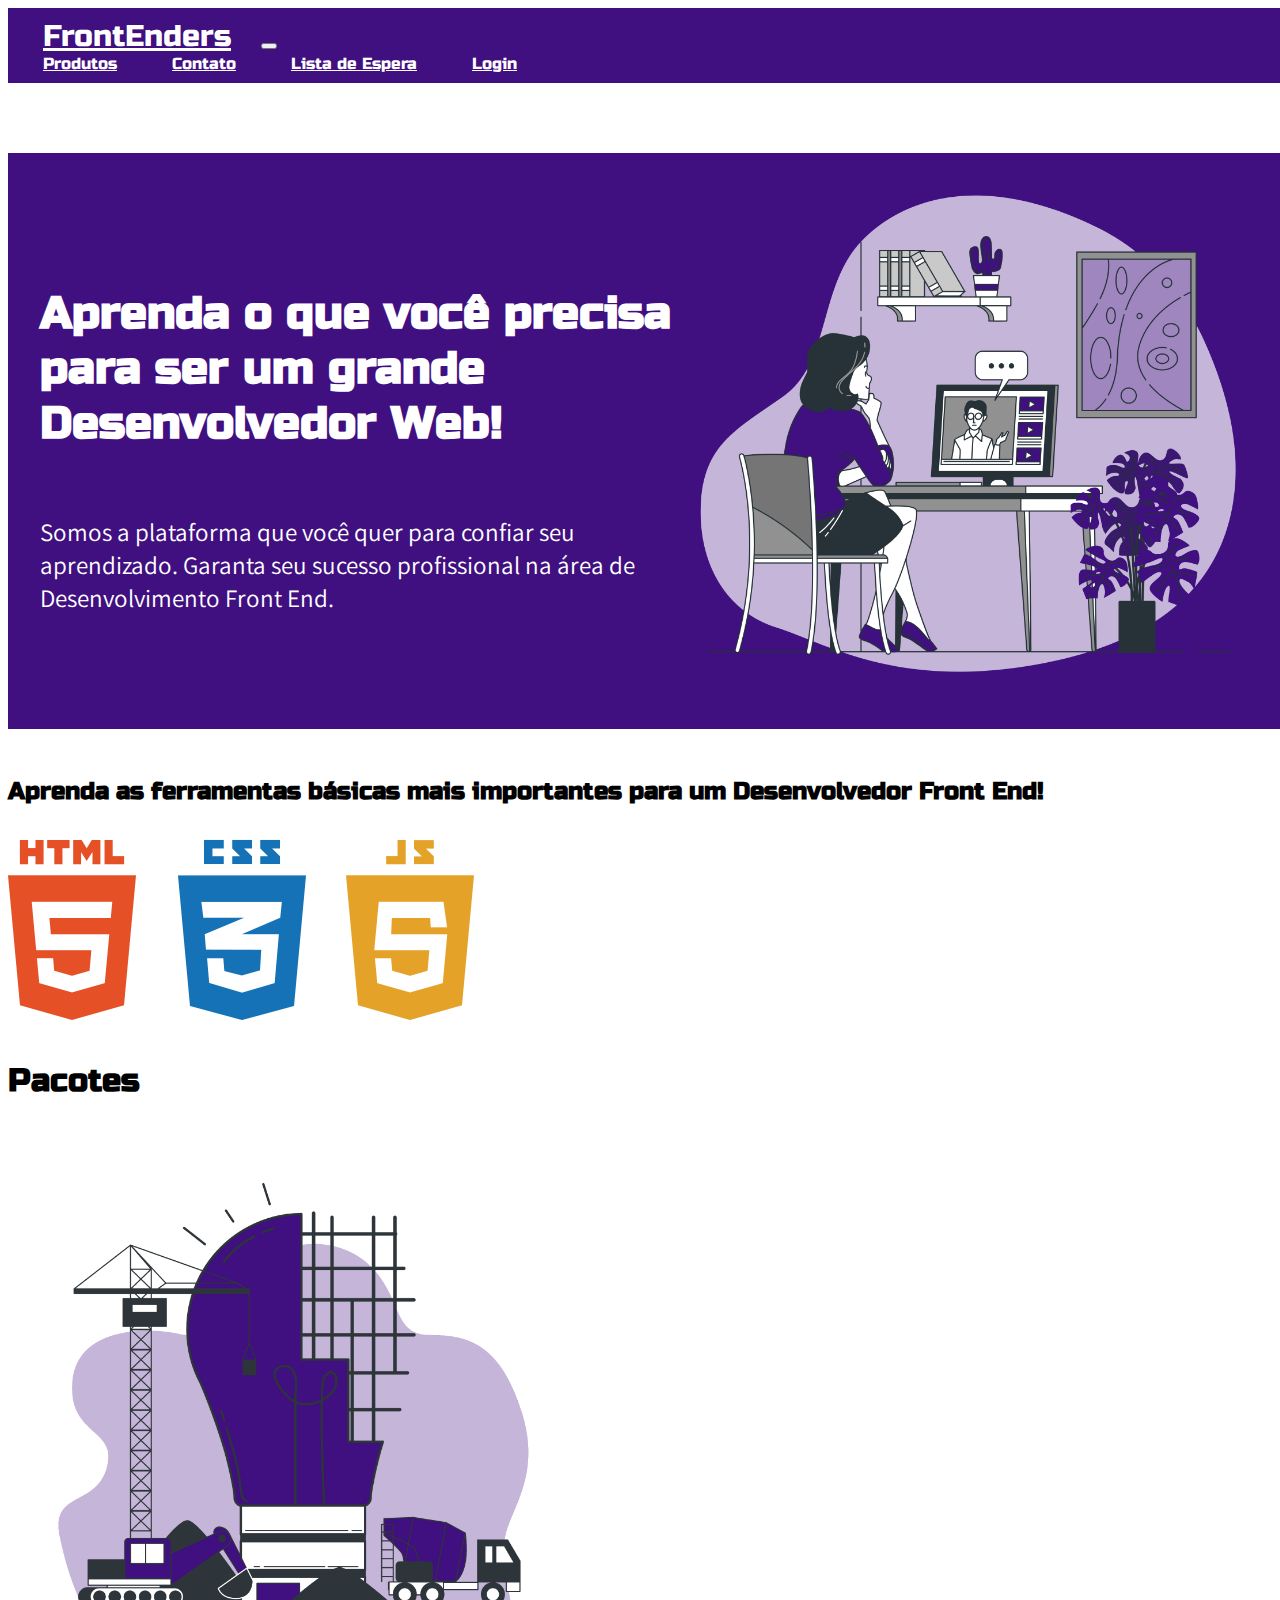
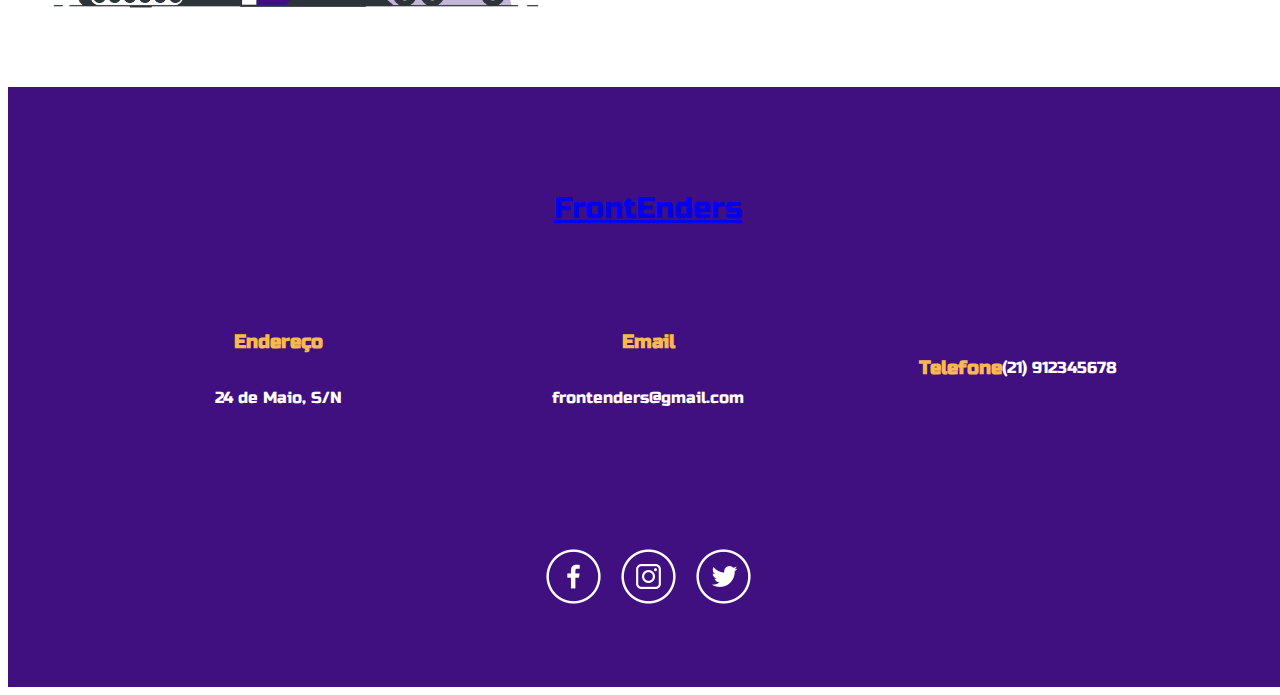
<file: index.html>
<!DOCTYPE html>
<html lang="pt-BR">

<head>
  <meta charset="UTF-8" />
  <meta http-equiv="X-UA-Compatible" content="IE=edge" />
  <meta name="viewport" content="width=device-width, initial-scale=1.0" />
  <link href="https://cdn.jsdelivr.net/npm/bootstrap@5.2.2/dist/css/bootstrap.min.css" rel="stylesheet"
    integrity="sha384-Zenh87qX5JnK2Jl0vWa8Ck2rdkQ2Bzep5IDxbcnCeuOxjzrPF/et3URy9Bv1WTRi" crossorigin="anonymous" />
  <link rel="stylesheet" href="./css/navs.css" />
  <link rel="stylesheet" href="./css/paginaInicial.css" />

  <title>FrontEnders</title>
</head>

<body>
  <header>
    <nav class="navbar navbar-expand-lg fixed-top">
      <div class="container-fluid">
        <a class="navbar-brand" href="index.html">FrontEnders</a>
        <button class="navbar-toggler" type="button" data-bs-toggle="collapse" data-bs-target="#navbarNavAltMarkup"
          aria-controls="navbarNavAltMarkup" aria-expanded="false" aria-label="Toggle navigation">
          <span class="navbar-toggler-icon"></span>
        </button>

        <div class="collapse navbar-collapse navG4" id="navbarNavAltMarkup">
          <div class="navbar-nav">
            <a class="nav-link" aria-current="page" href="produtos.html">Produtos</a>
            <a class="nav-link" aria-current="page" href="contato.html">Contato</a>
            <a class="nav-link" aria-current="page" href="listaEspera.html">Lista de Espera</a>
            <a class="nav-link" aria-current="page" href="login.html">Login</a>
          </div>
        </div>
      </div>
    </nav>
  </header>

  <main>
    <!-- PRIMEIRA SESSÃO DA PÁGINA -->

    <section class="primeira purple pb">
      <div class="container flex-container">
        <div class="propaganda-top">
          <div class="container-text">
            <h2 class="white1">Aprenda o que você precisa para ser um grande Desenvolvedor Web!</h2>
            <p class="assistant-font white1">Somos a plataforma que você quer para confiar seu aprendizado. Garanta seu
              sucesso profissional na área de Desenvolvimento Front End.</p>
          </div>
        </div>
        <!-- TROCAR A IMAGEM -->
        <img src="./img/primeiraImagem.png" alt="Imagem de propaganda" class="imagem-propaganda">
      </div>
    </section>

    <!-- SEGUNDA SESSÃO DA PÁGINA -->
    <section class="segunda">
      <div class="container2">
        <h2>
          Aprenda as ferramentas básicas mais importantes para um Desenvolvedor
          Front End!
        </h2>
        <!-- IMAGENS (JS, CSS, HTML) AQUI! -->
        <img src="./img/cursosLogos.png" alt="Imagem de propaganda" class="imagem-prograganda">
    </section>

    <!-- TERCEITA SESSÃO DA PÁGINA -->
    <section class="terceira">
      <div class="container3">
        <h1>Pacotes</h1>
        <img src="./img/LogicaProgramação.png" alt="Imagem-propraganda" class="imagem-propaganda">

      </div>
    </section>
  </main>

  <footer class="container-fluid">
    <section class="logo-footer">
      <a class="navbar-brand" href="index.html">FrontEnders</a>
    </section>

    <section class="informacoes-footer">
      <div>
        <h3>Endereço</h3>
        <p>24 de Maio, S/N</p>
      </div>

      <div>
        <h3>Email</h3>
        <p>frontenders@gmail.com</p>
      </div>

      <div>
        <h3>Telefone</h3>
        <p>(21) 912345678</p>
      </div>
    </section>

    <section class="redesSociais">
      <img src="./img/FacebookLogo.png" alt="Logo do Facebook" />
      <img src="./img/InstagramLogo.png" alt="Logo do Instagram" />
      <img src="./img/TwitterLogo.png" alt="Logo do Twitter" />
    </section>
  </footer>

  <script src="https://cdn.jsdelivr.net/npm/bootstrap@5.2.2/dist/js/bootstrap.bundle.min.js"
    integrity="sha384-OERcA2EqjJCMA+/3y+gxIOqMEjwtxJY7qPCqsdltbNJuaOe923+mo//f6V8Qbsw3"
    crossorigin="anonymous"></script>
</body>

</html>
</file>
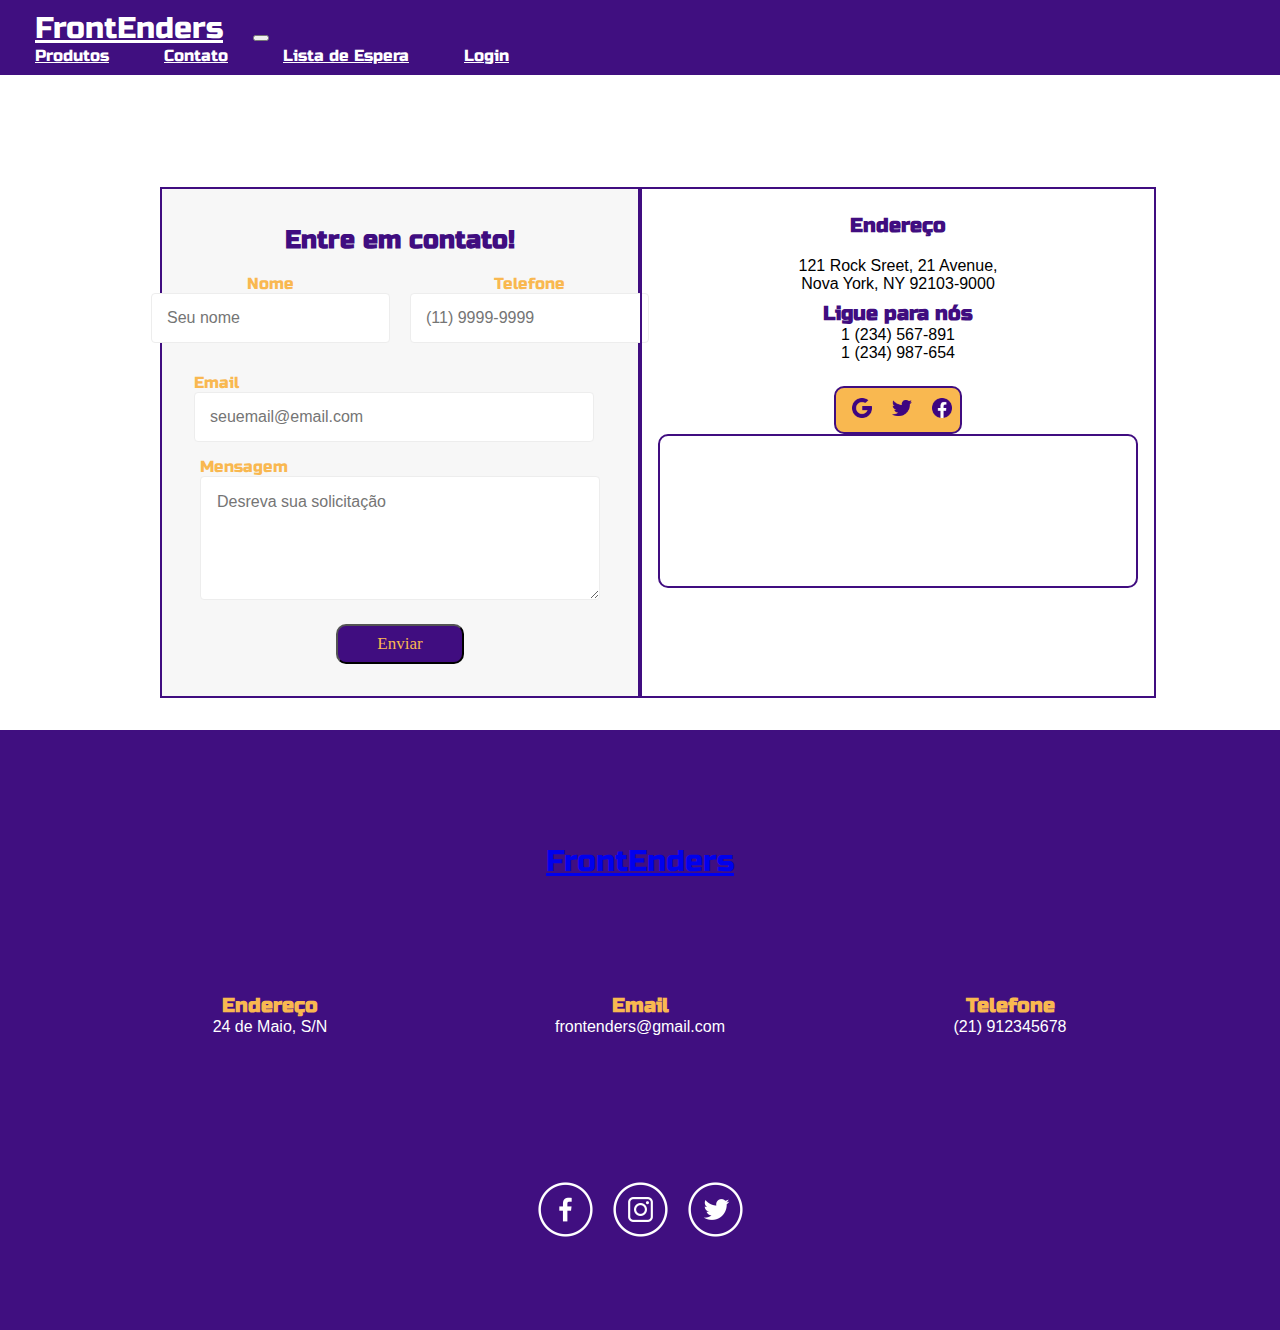
<file: contato.html>
<!DOCTYPE html>
<html lang="pt-BR">

<head>
  <meta charset="UTF-8">
  <meta http-equiv="X-UA-Compatible" content="IE=edge">
  <meta name="viewport" content="width=device-width, initial-scale=1.0">
  <link href="https://cdn.jsdelivr.net/npm/bootstrap@5.2.2/dist/css/bootstrap.min.css" rel="stylesheet"
    integrity="sha384-Zenh87qX5JnK2Jl0vWa8Ck2rdkQ2Bzep5IDxbcnCeuOxjzrPF/et3URy9Bv1WTRi" crossorigin="anonymous">
  <link rel="stylesheet" href="./css/navs.css">
  <link rel="stylesheet" href="./css/contato.css">
  <title>FrontEnders</title>
</head>

<body>
  <header>
    <nav class="navbar navbar-expand-lg fixed-top">
      <div class="container-fluid">
        <a class="navbar-brand" href="index.html">FrontEnders</a>
        <button class="navbar-toggler" type="button" data-bs-toggle="collapse" data-bs-target="#navbarNavAltMarkup"
          aria-controls="navbarNavAltMarkup" aria-expanded="false" aria-label="Toggle navigation">
          <span class="navbar-toggler-icon"></span>
        </button>

        <div class="collapse navbar-collapse navG4" id="navbarNavAltMarkup">
          <div class="navbar-nav">
            <a class="nav-link" aria-current="page" href="produtos.html">Produtos</a>
            <a class="nav-link" aria-current="page" href="contato.html">Contato</a>
            <a class="nav-link" aria-current="page" href="listaEspera.html">Lista de Espera</a>
            <a class="nav-link" aria-current="page" href="login.html">Login</a>
          </div>
        </div>
      </div>
    </nav>
  </header>

  <main>
    <section class="primeira">

      <form class="form">
        <h2>Entre em contato!</h2>
        
        <div class="container">
          
          <div class="caixa">
            <label for="nome">Nome</label>
            <input type="text" id="nome" name="nome" placeholder="Seu nome">
          </div>
         
          <div class="caixa">
            <label for="telefone">Telefone</label>
            <input type="text" id="telefone" name="telefone" placeholder="(11) 9999-9999">
          </div>

        </div>
       
        <div>
          <label for="email">Email</label>
          <input type="email" id="email" name="email" placeholder="seuemail@email.com" required>
        </div>

        <div class="col_2">
          <label for="mensagem">Mensagem</label>
          <textarea id="mensagem" rows="5px" name="mensagem" placeholder="Desreva sua solicitação"></textarea>
        </div>

        <button type="button" class="btn_2"> Enviar</button>
      
      </form>
    </section>

    <section class="segunda">
      <div class="local">

      <div>
        <h3>Endereço</h3><br>
        <p>121 Rock Sreet, 21 Avenue,<br>
          Nova York, NY 92103-9000</p>
      </div>

      <div>
        <h3>Ligue para nós</h3>
        <p>1 (234) 567-891<br>
          1 (234) 987-654</p>
      </div>

        <ul class="iconsBox">
          <li>
            <img src="./img/google.png" alt="Imagem do ícone do Google">
          </li>
          
          <li>
            <img src="./img/twitter.png" alt="Imagem do ícone do Twitter">
          </li>  
          
          <li>
            <img src="./img/facebook.png" alt="Imagem do ícone do Facebook">
          </li>
        </ul>

        <div class="map">
          <iframe src="https://www.google.com/maps/embed?pb=!1m18!1m12!1m3!1d3022.9306699292247!2d-73.99544138467074!3d40.74155104374425!2m3!1f0!2f0!3f0!3m2!1i1024!2i768!4f13.1!3m3!1m2!1s0x89c259a36085aaad%3A0x61481412c25e2070!2sSEVEN%20CREATIVE!5e0!3m2!1spt-BR!2sbr!4v1670844895999!5m2!1spt-BR!2sbr"></iframe>
        </div>
      </div>
    </section>



<!-- COMEÇA AQUI A PARTE TEAM -->
 
<section class="containerTeam">

</section>


  </main>

  <footer class="container-fluid">
    <section class="logo-footer">
      <a class="navbar-brand" href="index.html">FrontEnders</a>
    </section>

    <section class="informacoes-footer">
      <div>
        <h3>Endereço</h3>
        <p>24 de Maio, S/N</p>
      </div>

      <div>
        <h3>Email</h3>
        <p>frontenders@gmail.com</p>
      </div>

      <div>
        <h3>Telefone</h3>
        <p>(21) 912345678</p>
      </div>
    </section>

    <section class="redesSociais">
      <img src="./img/FacebookLogo.png" alt="Logo do Facebook">
      <img src="./img/InstagramLogo.png" alt="Logo do Instagram">
      <img src="./img/TwitterLogo.png" alt="Logo do Twitter">
    </section>
  </footer>


  <script src="https://cdn.jsdelivr.net/npm/bootstrap@5.2.2/dist/js/bootstrap.bundle.min.js"
    integrity="sha384-OERcA2EqjJCMA+/3y+gxIOqMEjwtxJY7qPCqsdltbNJuaOe923+mo//f6V8Qbsw3"
    crossorigin="anonymous"></script>
</body>

</html>
</file>
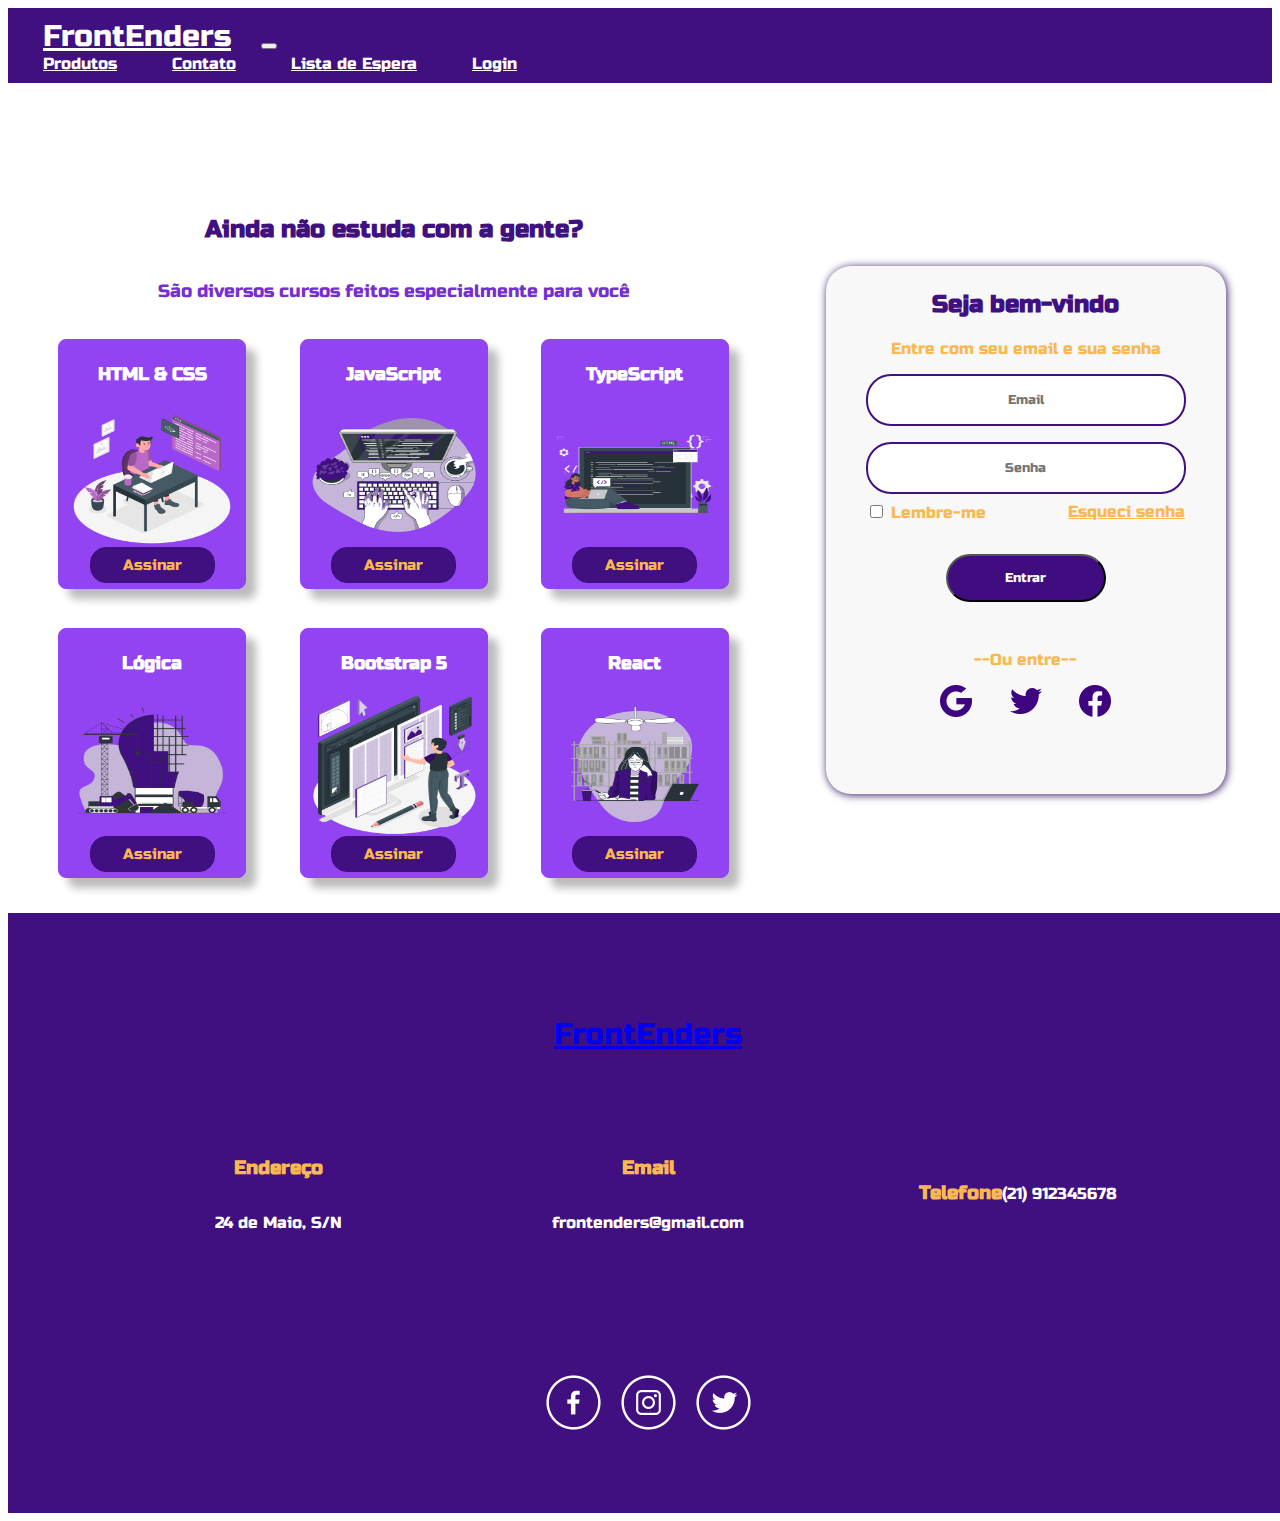
<file: login.html>
<!DOCTYPE html>
<html lang="pt-BR">

<head>
  <meta charset="UTF-8">
  <meta http-equiv="X-UA-Compatible" content="IE=edge">
  <meta name="viewport" content="width=device-width, initial-scale=1.0">
  <link href="https://cdn.jsdelivr.net/npm/bootstrap@5.2.2/dist/css/bootstrap.min.css" rel="stylesheet"
    integrity="sha384-Zenh87qX5JnK2Jl0vWa8Ck2rdkQ2Bzep5IDxbcnCeuOxjzrPF/et3URy9Bv1WTRi" crossorigin="anonymous">
  <link rel="stylesheet" href="https://cdnjs.cloudflare.com/ajax/libs/font-awesome/6.2.0/css/all.min.css" />
  <link rel="stylesheet" href="./css/navs.css">
  <link rel="stylesheet" href="./css/login.css">

  <title>FrontEnders</title>
</head>

<body>
  <header>
    <nav class="navbar navbar-expand-lg fixed-top">
      <div class="container-fluid">
        <a class="navbar-brand" href="index.html">FrontEnders</a>
        <button class="navbar-toggler" type="button" data-bs-toggle="collapse" data-bs-target="#navbarNavAltMarkup"
          aria-controls="navbarNavAltMarkup" aria-expanded="false" aria-label="Toggle navigation">
          <span class="navbar-toggler-icon"></span>
        </button>

        <div class="collapse navbar-collapse navG4" id="navbarNavAltMarkup">
          <div class="navbar-nav">
            <a class="nav-link" aria-current="page" href="produtos.html">Produtos</a>
            <a class="nav-link" aria-current="page" href="contato.html">Contato</a>
            <a class="nav-link" aria-current="page" href="listaEspera.html">Lista de Espera</a>
            <a class="nav-link" aria-current="page" href="login.html">Login</a>
          </div>
        </div>
      </div>
    </nav>
  </header>

  <main>

    <!-- Container de cursos -->
    <section class="primeira">

      <div class="title">
        <h2>Ainda não estuda com a gente?</h2>
        <p>São diversos cursos feitos especialmente para você</p>
      </div>

      <div class="card-size">

        <div class="card-content">
          <h3 class="card-title">HTML & CSS</h3>
          <img src="./img/HTML.png" alt="Imagem do curso livre de HTML e CSS" class="card-image" />
          <div class="card-body">
            <button class="card-button">Assinar</button>
          </div>
        </div>

        <div class="card-content">
          <h3 class="card-title">JavaScript</h3>
          <img src="./img/JavaScript.png" alt="Imagem do curso livre de JavaScript" class="card-image" />
          <div class="card-body">
            <button class="card-button">Assinar</button>
          </div>
        </div>

        <div class="card-content">
          <h3 class="card-title">TypeScript</h3>
          <img src="./img/CSS.png" alt="Imagem do curso livre de TypeScript" class="card-image" />
          <div class="card-body">
            <button class="card-button">Assinar</button>
          </div>
        </div>
      </div>
      <div class="card-size">
        <div class="card-content">
          <h3 class="card-title">Lógica</h3>
          <img src="./img/LogicaProgramação.png" alt="Imagem do curso livre de Lógica de Programação."
            class="card-image" />
          <div class="card-body">

            <button class="card-button">Assinar</button>
          </div>
        </div>

        <div class="card-content">
          <h3 class="card-title">Bootstrap 5</h3>
          <img src="./img/Bootstrap.png" alt="Imagem do curso livre de Bootstrap 5" class="card-image" />
          <div class="card-body">

            </p>
            <button class="card-button">Assinar</button>
          </div>
        </div>

        <div class="card-content">
          <h3 class="card-title">React</h3>
          <img src="./img/React.png" alt="Imagem do curso livre de React" class="card-image" />
          <div class="card-body">
            </p>
            <button class="card-button">Assinar</button>
          </div>
        </div>

      </div>
    </section>
    <!-- Fim do container de cursos -->


    <!-- Formulário do Login -->

    <section id="second">

      <div class="login-container">
        <h2 class="my-h2">Seja bem-vindo</h2>
        <p class="my-p">Entre com seu email e sua senha</p>

        <form>

          <div class="emailPassword">
            <input class="email" type="email" placeholder="Email" required />
            <input type="password" placeholder="Senha" required />
          </div>

          <div class="remember-content">

            <div>
              <input type="checkbox" id="remember" name="remember" value="remember">
              <label for="lembre">Lembre-me</label>
            </div>

            <a href="recuperacao.html">Esqueci senha</a>

          </div>
          <div class="between">

            <button type="submit">Entrar</button>

            <p class="or-between">--Ou entre--</p>

            <div class="box">

              <img src="./img/google.png" alt="Imagem do ícone do Google">
              <img src="./img/twitter.png" alt="Imagem do ícone do Twitter">
              <img src="./img/facebook.png" alt="Imagem do ícone do Facebook">
            </div>

          </div>

        </form>
      </div>
    </section>
    <!-- Fim do formulário do Login -->
  </main>

  <footer class="container-fluid">
    <section class="logo-footer">
      <a class="navbar-brand" href="index.html">FrontEnders</a>
    </section>

    <section class="informacoes-footer">
      <div>
        <h3>Endereço</h3>
        <p>24 de Maio, S/N</p>
      </div>

      <div>
        <h3>Email</h3>
        <p>frontenders@gmail.com</p>
      </div>

      <div>
        <h3>Telefone</h3>
        <p>(21) 912345678</p>
      </div>
    </section>

    <section class="redesSociais">
      <img src="./img/FacebookLogo.png" alt="Logo do Facebook">
      <img src="./img/InstagramLogo.png" alt="Logo do Instagram">
      <img src="./img/TwitterLogo.png" alt="Logo do Twitter">
    </section>
  </footer>


  <script src="https://cdn.jsdelivr.net/npm/bootstrap@5.2.2/dist/js/bootstrap.bundle.min.js"
    integrity="sha384-OERcA2EqjJCMA+/3y+gxIOqMEjwtxJY7qPCqsdltbNJuaOe923+mo//f6V8Qbsw3"
    crossorigin="anonymous"></script>
</body>

</html>
</file>
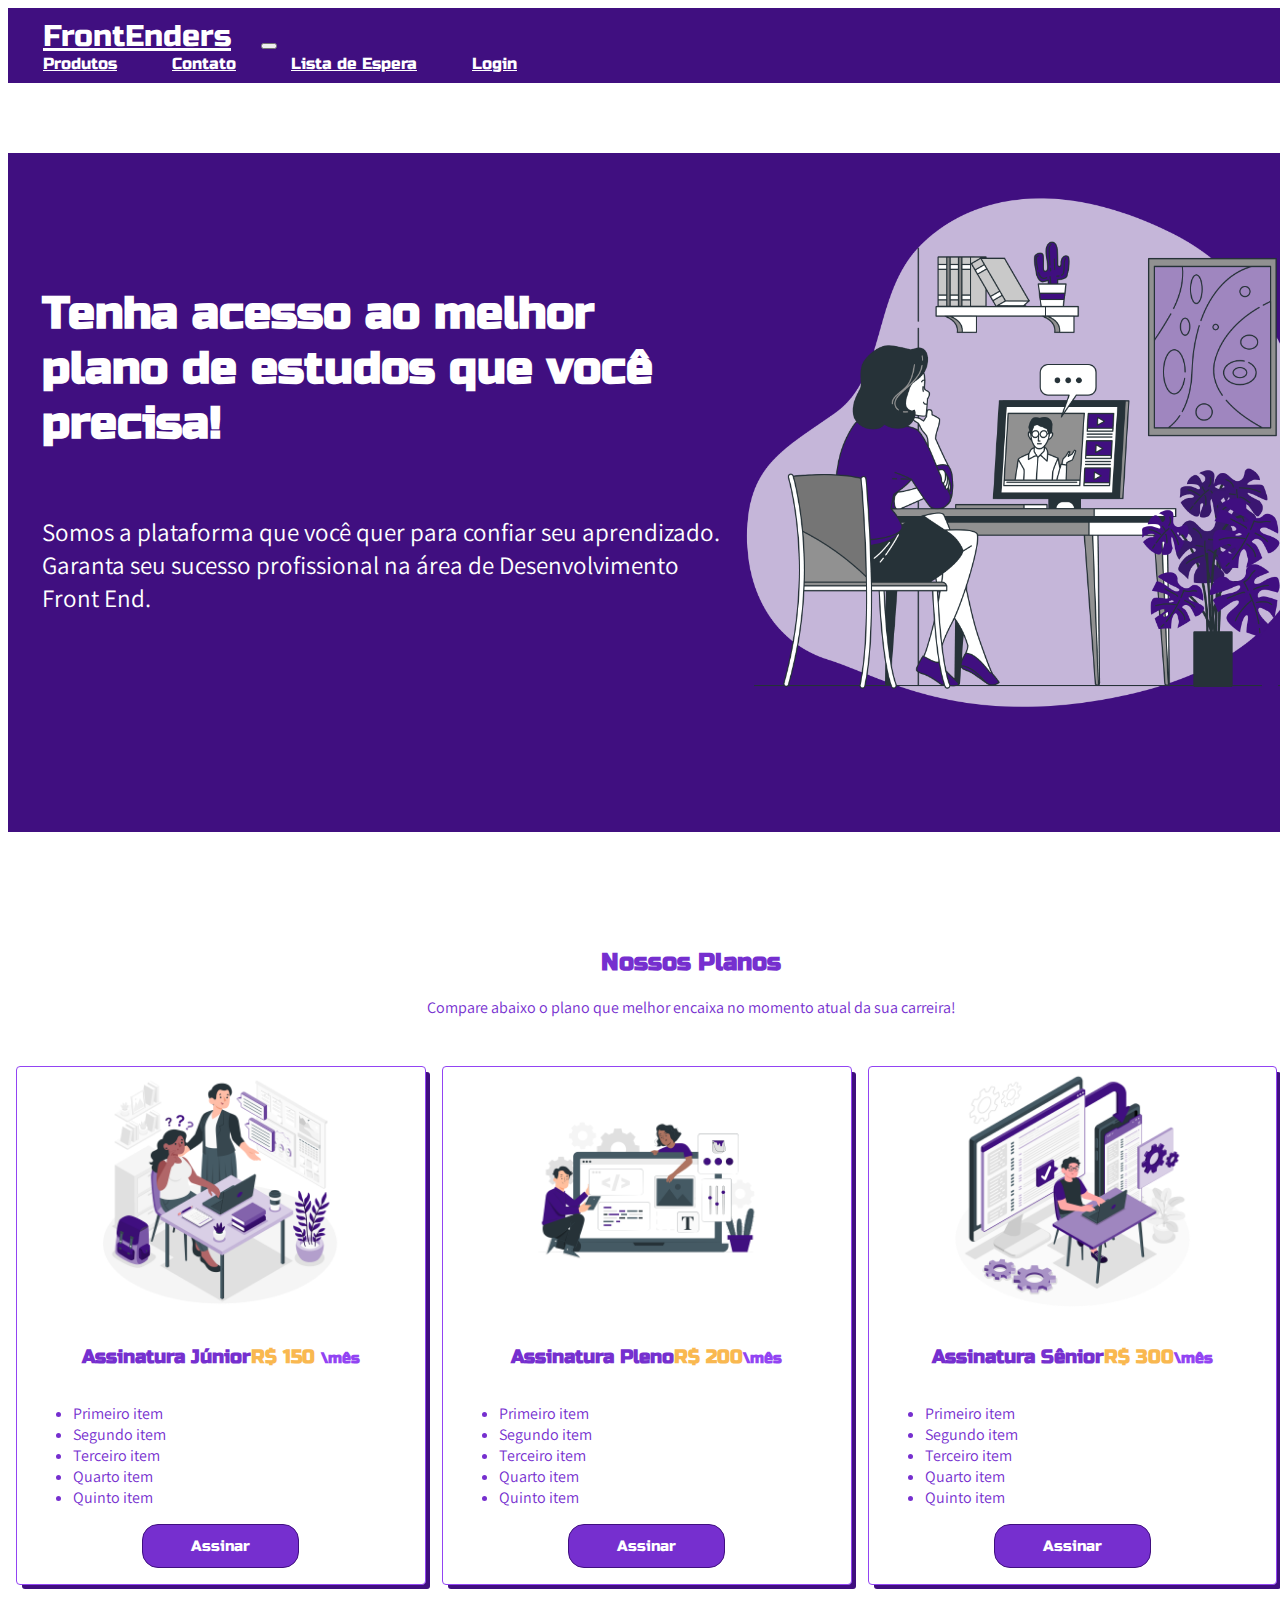
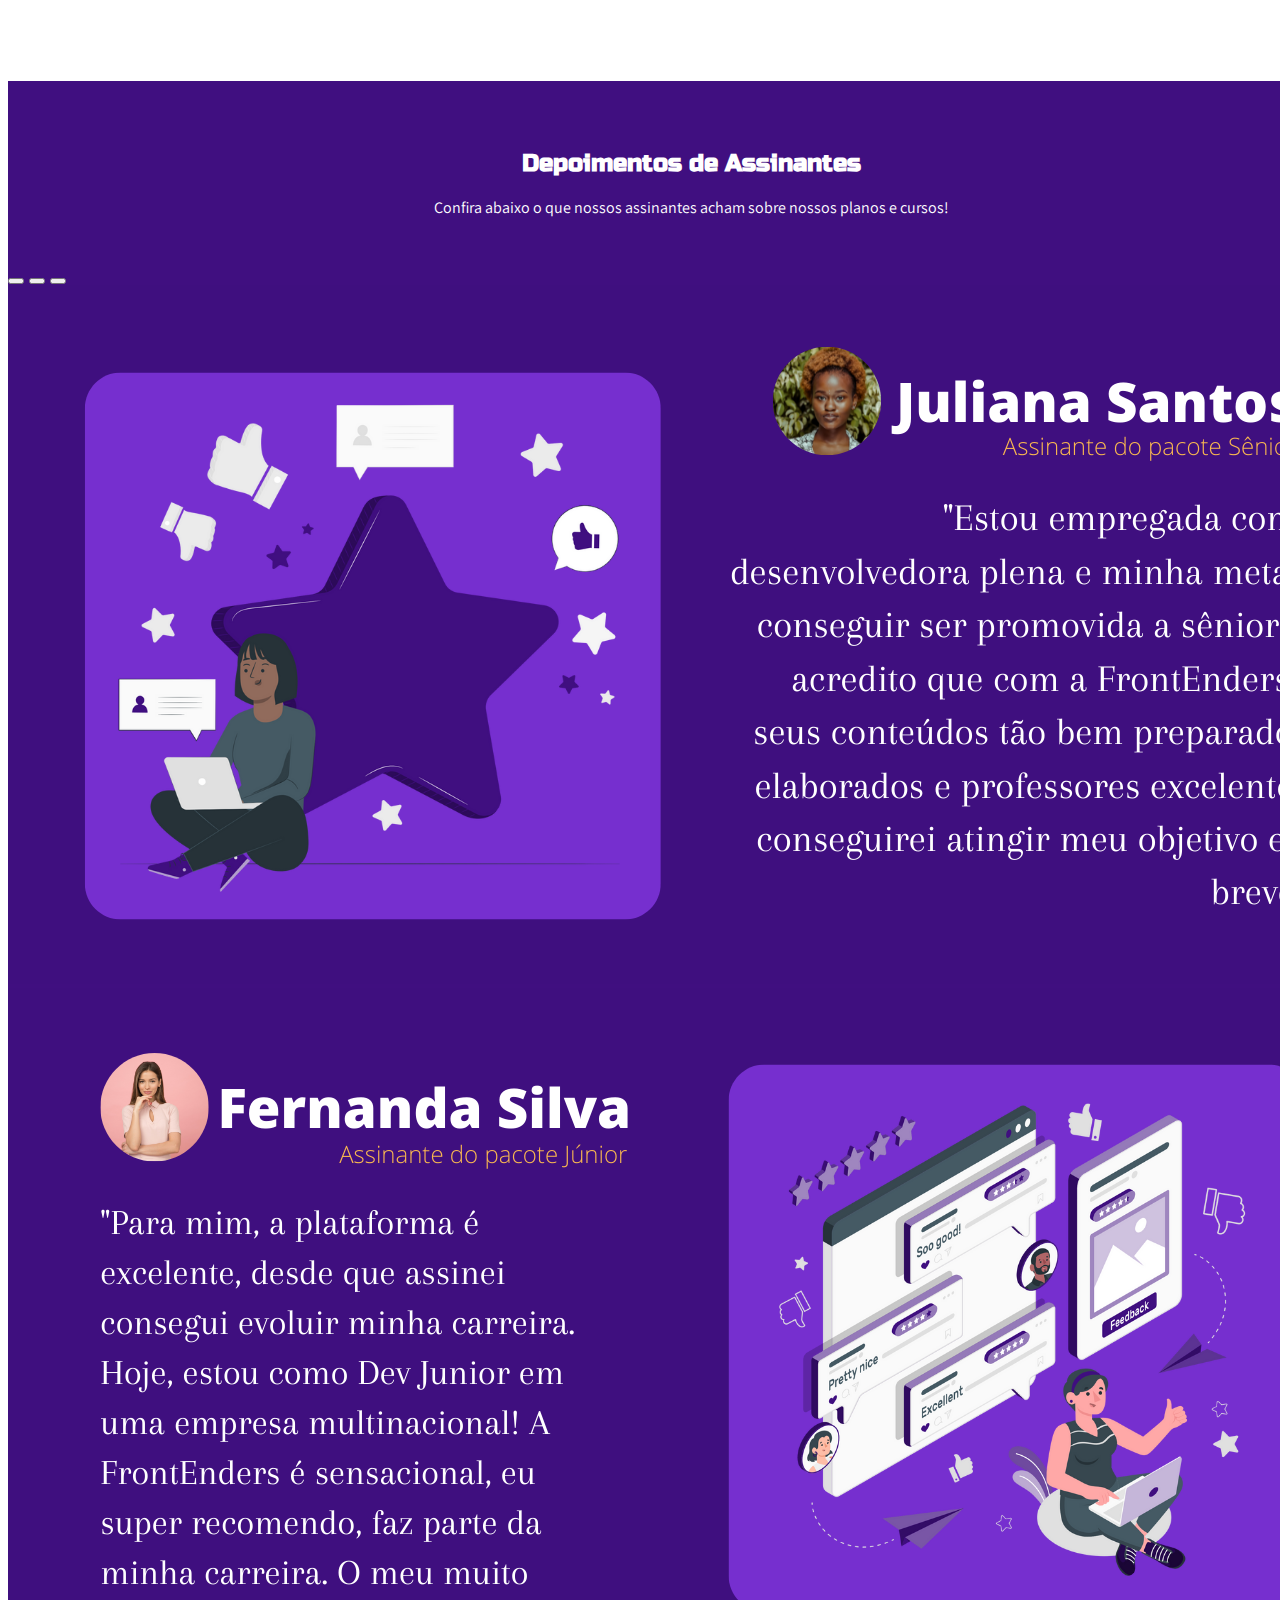
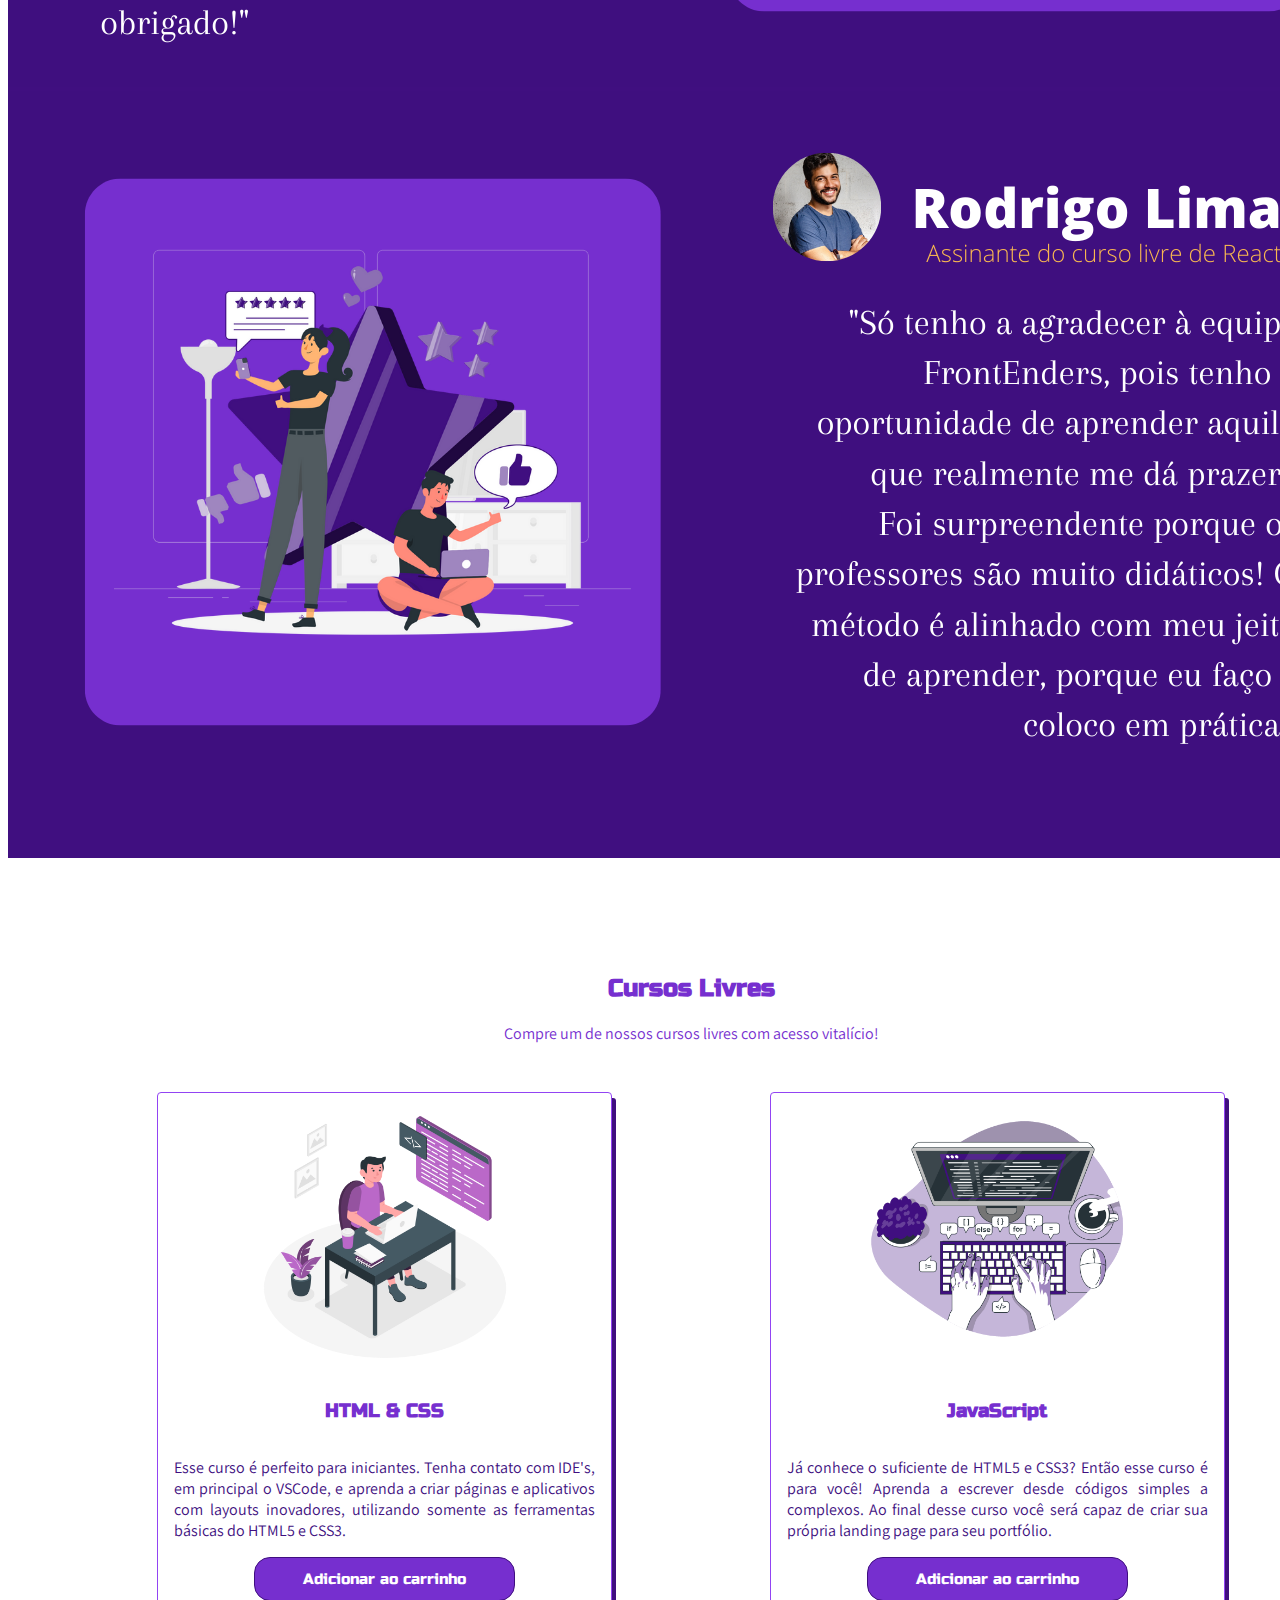
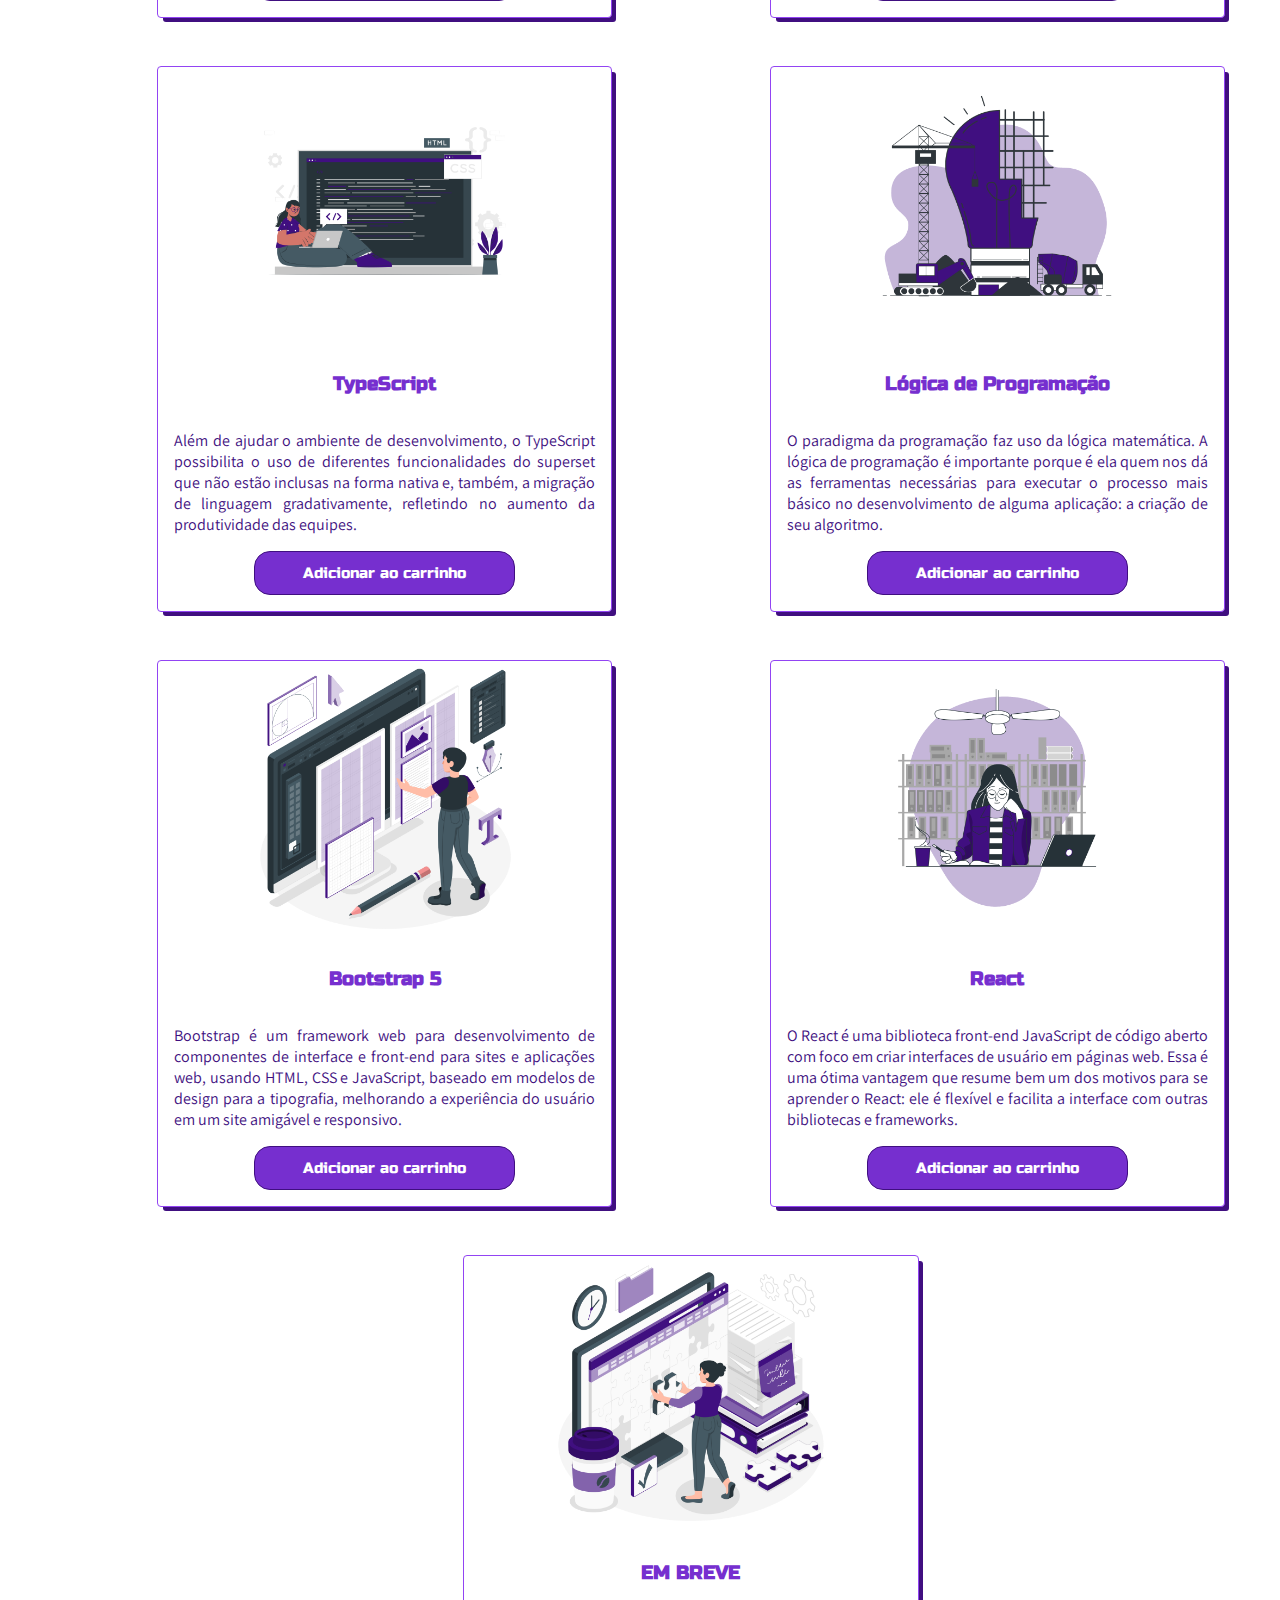
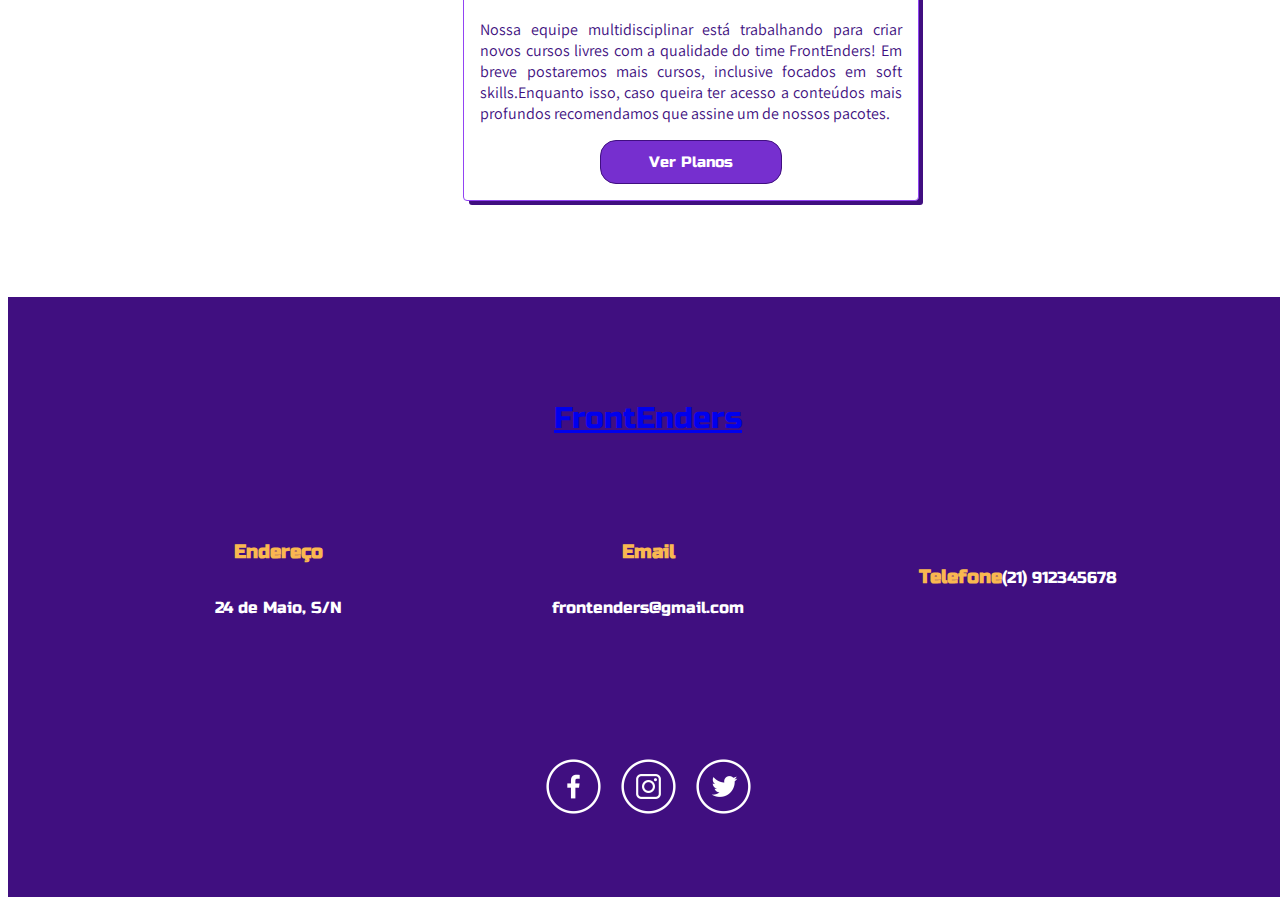
<file: produtos.html>
<!DOCTYPE html>
<html lang="pt-BR">

<head>
    <meta charset="UTF-8">
    <meta http-equiv="X-UA-Compatible" content="IE=edge">
    <meta name="viewport" content="width=device-width, initial-scale=1.0">
    <link href="https://cdn.jsdelivr.net/npm/bootstrap@5.2.2/dist/css/bootstrap.min.css" rel="stylesheet"
        integrity="sha384-Zenh87qX5JnK2Jl0vWa8Ck2rdkQ2Bzep5IDxbcnCeuOxjzrPF/et3URy9Bv1WTRi" crossorigin="anonymous">
    <link rel="stylesheet" href="./css/navs.css">
    <link rel="stylesheet" href="./css/produtos.css">

    <title>FrontEnders - Produtos </title>
</head>

<body>
    <header>
        <nav class="navbar navbar-expand-lg fixed-top">
            <div class="container-fluid">
                <a class="navbar-brand" href="index.html">FrontEnders</a>
                <button class="navbar-toggler" type="button" data-bs-toggle="collapse"
                    data-bs-target="#navbarNavAltMarkup" aria-controls="navbarNavAltMarkup" aria-expanded="false"
                    aria-label="Toggle navigation">
                    <span class="navbar-toggler-icon"></span>
                </button>

                <div class="collapse navbar-collapse navG4" id="navbarNavAltMarkup">
                    <div class="navbar-nav">
                        <a class="nav-link" aria-current="page" href="produtos.html">Produtos</a>
                        <a class="nav-link" aria-current="page" href="contato.html">Contato</a>
                        <a class="nav-link" aria-current="page" href="listaEspera.html">Lista de Espera</a>
                        <a class="nav-link" aria-current="page" href="login.html">Login</a>
                    </div>
                </div>
            </div>
        </nav>
    </header>

    <main>
        <!-- "Propaganda" sobre os produtos -->

            <section class="primeira purple pb">
                <div class="container flex-container">
                    <div class="propaganda-top">
                        <div class="container-text">
                            <h2 class="white1">Tenha acesso ao melhor plano de estudos que você precisa!</h2>
                            <p class="assistant-font white1">Somos a plataforma que você quer para confiar seu aprendizado. Garanta seu sucesso profissional na área de Desenvolvimento Front End.</p>
                        </div>
                    </div>

                    <img src="./img/primeiraImagem.png" alt="Imagem de propaganda" class="imagem-propaganda">
                </div>
            </section>

        <!-- PLANOS -->
        <section id="planos">
            <div class="container">
                <div class="container-text">
                    <h2 class="purple2">Nossos Planos</h2>
                    <p class="assistant-font purple2">Compare abaixo o plano que melhor encaixa no momento atual da sua carreira!</p>
                </div>

                <div class="price-size">

                    <div class="price-content">
                        <img src="./img/Junior.png" alt="Imagem da assinatura Júnior" class="card-image">
                        <div class="card-body">
                            <h3 class="card-title">Assinatura Júnior</h3>
                            <h3 class="orange1">R$ 150 <span class="small-text">\mês</span></h3>
                            <ul class="card-list">
                                <li class="assistant-font purple2">Primeiro item</li>
                                <li class="assistant-font purple2">Segundo item</li>
                                <li class="assistant-font purple2">Terceiro item</li>
                                <li class="assistant-font purple2">Quarto item</li>
                                <li class="assistant-font purple2">Quinto item</li>
                            </ul>
                            <button class="card-button">Assinar</button>
                        </div>
                    </div>

                    <div class="price-content">
                        <img src="./img/Pleno.png" alt="Imagem da assinatura Pleno" class="card-image">
                        <div class="card-body">
                            <h3 class="card-title">Assinatura Pleno</h3>
                            <h3 class="orange1">R$ 200<span class="small-text">\mês</span></h3>
                            <ul class="card-list">
                                <li class="assistant-font purple2">Primeiro item</li>
                                <li class="assistant-font purple2">Segundo item</li>
                                <li class="assistant-font purple2">Terceiro item</li>
                                <li class="assistant-font purple2">Quarto item</li>
                                <li class="assistant-font purple2">Quinto item</li>
                            </ul>
                            <button class="card-button">Assinar</button>
                        </div>
                    </div>

                    <div class="price-content">
                        <img src="./img/Senior.png" alt="Imagem da assinatura Sênior" class="card-image">
                        <div class="card-body">
                            <h3 class="card-title">Assinatura Sênior</h3>
                            <h3 class="orange1">R$ 300<span class="small-text">\mês</span></h3>
                            <ul class="card-list">
                                <li class="assistant-font purple2">Primeiro item</li>
                                <li class="assistant-font purple2">Segundo item</li>
                                <li class="assistant-font purple2">Terceiro item</li>
                                <li class="assistant-font purple2">Quarto item</li>
                                <li class="assistant-font purple2">Quinto item</li>
                            </ul>
                            <button class="card-button">Assinar</button>
                        </div>
                    </div>


                </div>

            </div>
        </section>

        <!-- DEPOIMENTOS -->
        <section class="purple pb">
            <div class="container">
                <div class="container-text">
                    <h2 class="white1">Depoimentos de Assinantes</h2>
                    <p class="assistant-font white1">Confira abaixo o que nossos assinantes acham sobre nossos planos e
                        cursos!</p>
                </div>

                <section>

                    <div id="carouselExampleIndicators" class="carousel slide" data-bs-ride="carousel">
                        <div class="carousel-indicators">
                            <button type="button" data-bs-target="#carouselExampleIndicators" data-bs-slide-to="0"
                                class="active" aria-current="true" aria-label="Slide 1"></button>
                            <button type="button" data-bs-target="#carouselExampleIndicators" data-bs-slide-to="1"
                                aria-label="Slide 2"></button>
                            <button type="button" data-bs-target="#carouselExampleIndicators" data-bs-slide-to="2"
                                aria-label="Slide 3"></button>
                        </div>
                        <div class="carousel-inner">
                            <div class="carousel-item active">
                                <img src="./img/Depoimento1.png" class="d-block w-100" alt="...">
                            </div>
                            <div class="carousel-item">
                                <img src="./img/Depoimento2.png" class="d-block w-100" alt="...">
                            </div>
                            <div class="carousel-item">
                                <img src="./img/Depoimento3.png" class="d-block w-100" alt="...">
                            </div>
                        </div>

                        <!-- <button class="carousel-control-prev" type="button" data-bs-target="#carouselExampleIndicators" data-bs-slide="prev">
                          <span class="carousel-control-prev-icon" aria-hidden="true"></span>
                          <span class="visually-hidden">Previous</span>
                        </button>
                        <button class="carousel-control-next" type="button" data-bs-target="#carouselExampleIndicators" data-bs-slide="next">
                          <span class="carousel-control-next-icon" aria-hidden="true"></span>
                          <span class="visually-hidden">Next</span>
                        </button> -->
                    </div>

                </section>


            </div>
        </section>

        <!-- CURSOS LIVRES -->
        <section>

            <div class="container">
                <div class="container-text">
                    <h2 class="purple2">Cursos Livres</h2>
                    <p class="assistant-font purple2">Compre um de nossos cursos livres com acesso vitalício!</p>
                </div>

                <!-- Abaixo cards padrão com os cursos livres -->

                <div class="card-size">
                    <div class="card-content">
                        <img src="./img/HTML.png" alt="Imagem do curso livre de HTML e CSS" class="card-image">
                        <div class="card-body">
                            <h3 class="card-title">HTML & CSS</h3>
                            <p class="assistant-font card-text">Esse curso é perfeito para iniciantes. Tenha contato com IDE's, em principal o VSCode, e aprenda a criar páginas e aplicativos com layouts inovadores, utilizando somente as ferramentas básicas do HTML5 e CSS3.
                            </p>
                            <button class="card-button">Adicionar ao carrinho</button>
                        </div>
                    </div>

                    <div class="card-content">
                        <img src="./img/JavaScript.png" alt="Imagem do curso livre de JavaScript" class="card-image">
                        <div class="card-body">
                            <h3 class="card-title">JavaScript</h3>
                            <p class="assistant-font card-text">Já conhece o suficiente de HTML5 e CSS3? Então esse curso é para você! Aprenda a escrever desde códigos simples a complexos. Ao final desse curso você será capaz de criar sua própria landing page para seu portfólio.
                            </p>
                            <button class="card-button">Adicionar ao carrinho</button>
                        </div>
                    </div>

                    <div class="card-content">
                        <img src="./img/CSS.png" alt="Imagem do curso livre de TypeScript" class="card-image">
                        <div class="card-body">
                            <h3 class="card-title">TypeScript</h3>
                            <p class="assistant-font card-text">Além de ajudar o ambiente de desenvolvimento, o TypeScript possibilita o uso de diferentes funcionalidades do superset que não estão inclusas na forma nativa e, também, a migração de linguagem gradativamente, refletindo no aumento da produtividade das equipes.
                            </p>
                            <button class="card-button">Adicionar ao carrinho</button>
                        </div>
                    </div>

                    <div class="card-content">
                        <img src="./img/LogicaProgramação.png" alt="Imagem do curso livre de Lógica de Programação."
                            class="card-image">
                        <div class="card-body">
                            <h3 class="card-title">Lógica de Programação</h3>
                            <p class="assistant-font card-text">O paradigma da programação faz uso da lógica matemática. A lógica de programação é importante porque é ela quem nos dá as ferramentas necessárias para executar o processo mais básico no desenvolvimento de alguma aplicação: a criação de seu algoritmo.
                            </p>
                            <button class="card-button">Adicionar ao carrinho</button>
                        </div>
                    </div>

                    <div class="card-content">
                        <img src="./img/Bootstrap.png" alt="Imagem do curso livre de Bootstrap 5" class="card-image">
                        <div class="card-body">
                            <h3 class="card-title">Bootstrap 5</h3>
                            <p class="assistant-font card-text">Bootstrap é um framework web para desenvolvimento de componentes de interface e front-end para sites e aplicações web, usando HTML, CSS e JavaScript, baseado em modelos de design para a tipografia, melhorando a experiência do usuário em um site amigável e responsivo.
                            </p>
                            <button class="card-button">Adicionar ao carrinho</button>
                        </div>
                    </div>

                    <div class="card-content">
                        <img src="./img/React.png" alt="Imagem do curso livre de React" class="card-image">
                        <div class="card-body">
                            <h3 class="card-title">React</h3>
                            <p class="assistant-font card-text">O React é uma biblioteca front-end JavaScript de código aberto com foco em criar interfaces de usuário em páginas web. Essa é uma ótima vantagem que resume bem um dos motivos para se aprender o React: ele é flexível e facilita a interface com outras bibliotecas e frameworks.
                            </p>
                            <button class="card-button">Adicionar ao carrinho</button>
                        </div>
                    </div>

                    <div class="card-content">
                        <img src="./img/EmBreve.png" alt="Imagem em breve" class="card-image">
                        <div class="card-body">
                            <h3 class="card-title">EM BREVE</h3>
                            <p class="assistant-font card-text">Nossa equipe multidisciplinar está trabalhando para
                                criar novos cursos livres com a qualidade do time FrontEnders! Em breve postaremos mais
                                cursos, inclusive focados em soft skills.Enquanto isso, caso queira ter acesso a
                                conteúdos mais profundos recomendamos que assine um de nossos pacotes.</p>
                            <a href="#planos"><button class="card-button">Ver Planos</button></a>
                        </div>
                    </div>
                </div>

        </section>
    </main>

    <footer class="container-fluid">
        <section class="logo-footer">
            <a class="navbar-brand" href="index.html">FrontEnders</a>
        </section>

        <section class="informacoes-footer">
            <div>
                <h3>Endereço</h3>
                <p>24 de Maio, S/N</p>
            </div>

            <div>
                <h3>Email</h3>
                <p>frontenders@gmail.com</p>
            </div>

            <div>
                <h3>Telefone</h3>
                <p>(21) 912345678</p>
            </div>
        </section>

        <section class="redesSociais">
            <img src="./img/FacebookLogo.png" alt="Logo do Facebook">
            <img src="./img/InstagramLogo.png" alt="Logo do Instagram">
            <img src="./img/TwitterLogo.png" alt="Logo do Twitter">
        </section>
    </footer>


    <script src="https://cdn.jsdelivr.net/npm/bootstrap@5.2.2/dist/js/bootstrap.bundle.min.js"
        integrity="sha384-OERcA2EqjJCMA+/3y+gxIOqMEjwtxJY7qPCqsdltbNJuaOe923+mo//f6V8Qbsw3"
        crossorigin="anonymous"></script>
</body>

</html>
</file>
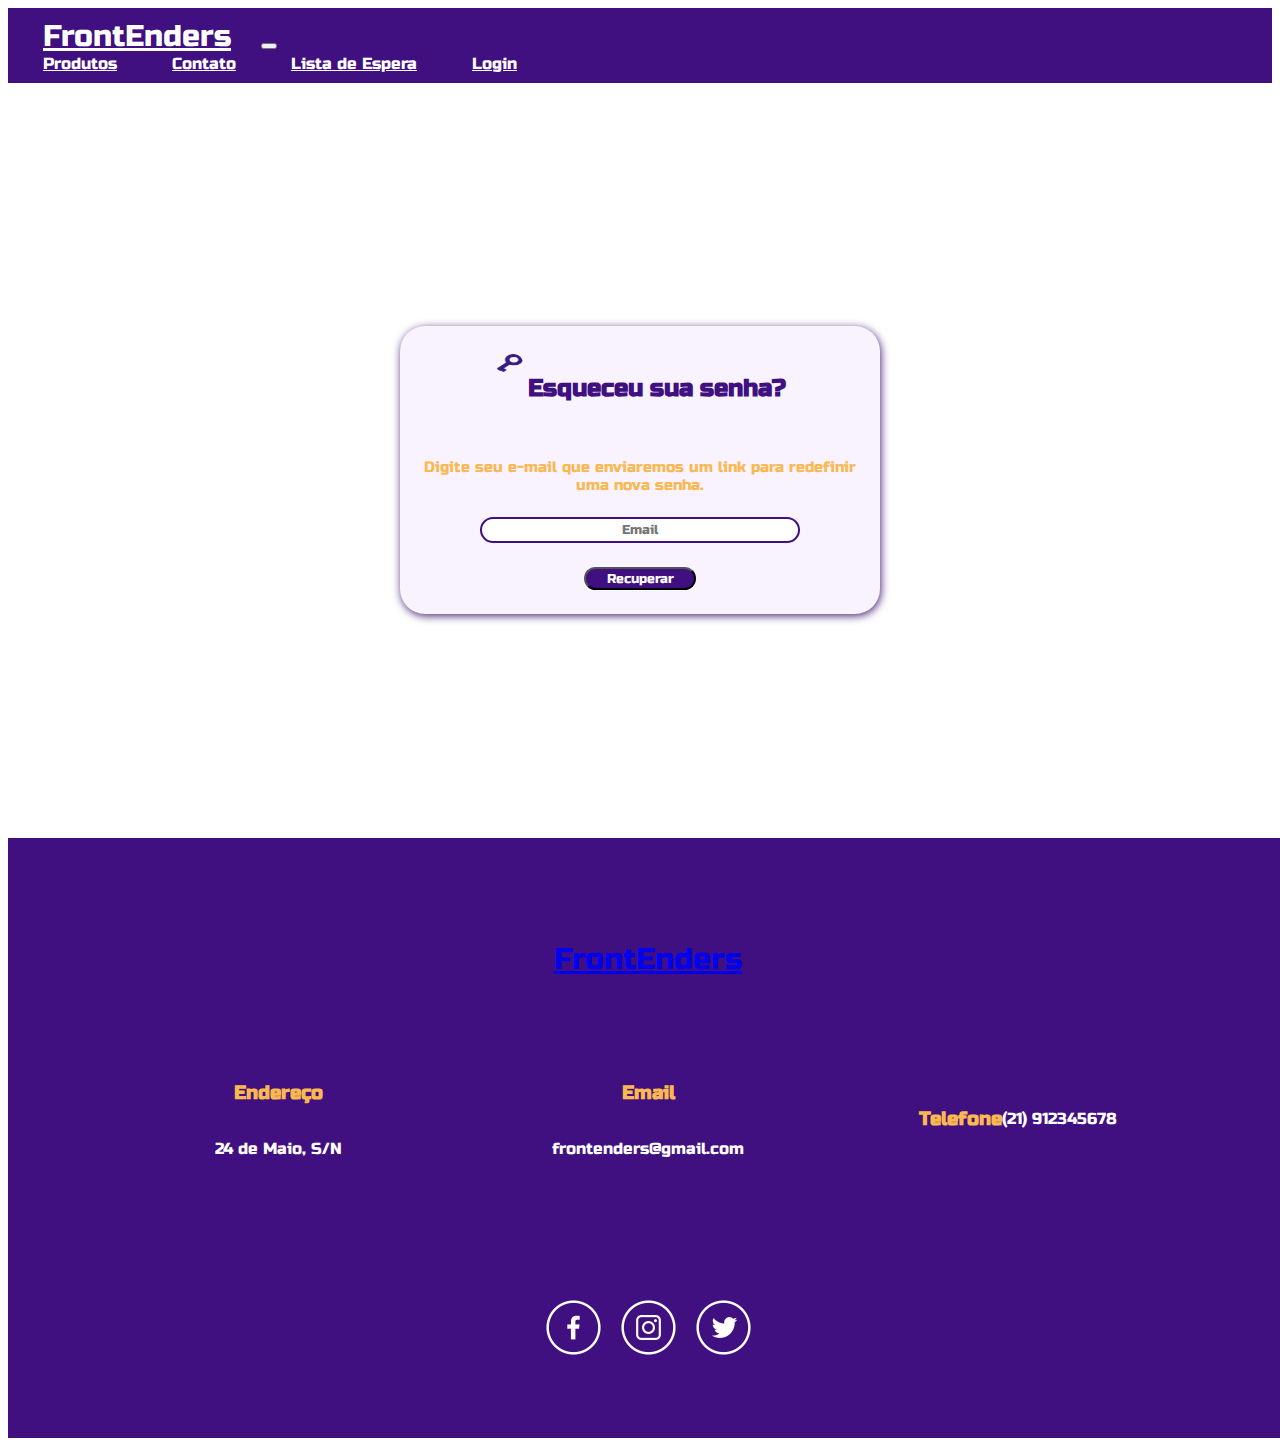
<file: recuperacao.html>
<!DOCTYPE html>
<html lang="pt-BR">

<head>
  <meta charset="UTF-8" />
  <meta http-equiv="X-UA-Compatible" content="IE=edge" />
  <meta name="viewport" content="width=device-width, initial-scale=1.0" />
  <link href="https://cdn.jsdelivr.net/npm/bootstrap@5.2.2/dist/css/bootstrap.min.css" rel="stylesheet"
    integrity="sha384-Zenh87qX5JnK2Jl0vWa8Ck2rdkQ2Bzep5IDxbcnCeuOxjzrPF/et3URy9Bv1WTRi" crossorigin="anonymous" />
  <link rel="stylesheet" href="https://cdnjs.cloudflare.com/ajax/libs/font-awesome/6.2.0/css/all.min.css" />
  <link rel="stylesheet" href="./css/navs.css" />
  <link rel="stylesheet" href="./css/recuperacao.css">

  <title>FrontEnders</title>
</head>

<body>
  <header>
    <nav class="navbar navbar-expand-lg fixed-top">
      <div class="container-fluid">
        <a class="navbar-brand" href="index.html">FrontEnders</a>
        <button class="navbar-toggler" type="button" data-bs-toggle="collapse" data-bs-target="#navbarNavAltMarkup"
          aria-controls="navbarNavAltMarkup" aria-expanded="false" aria-label="Toggle navigation">
          <span class="navbar-toggler-icon"></span>
        </button>

        <div class="collapse navbar-collapse navG4" id="navbarNavAltMarkup">
          <div class="navbar-nav">
            <a class="nav-link" aria-current="page" href="produtos.html">Produtos</a>
            <a class="nav-link" aria-current="page" href="contato.html">Contato</a>
            <a class="nav-link" aria-current="page" href="listaEspera.html">Lista de Espera</a>
            <a class="nav-link" aria-current="page" href="login.html">Login</a>
          </div>
        </div>
      </div>
    </nav>
  </header>

  <main>
    <section class="primeira">

      <div class="alert alert-danger" role="alert">
       Preencha o campo com o seu email.
      </div>
      <br>
      <form>
          <div class="title">
          <img src="./img/door-key.png" alt="Imagem de uma chave roxa">
          <h3>Esqueceu sua senha?</h3>
        </div>
          <p>
            Digite seu e-mail que enviaremos um link para redefinir uma nova
            senha.</p>
            <input id="email" type="email" placeholder="Email" class="box" required/>
            <button type="button" onclick="validar(),valida()">Recuperar</button>
        </form>

      <div id="sent">
        <h4>Email enviado</h4>
        <p>O email para redefinir a senha foi enviado. </p>
        <p class="mb-0">Caso não encontre, procure na pasta de spam e lixo eletrônico.</p>
        <a href="http://127.0.0.1:5501/index.html">
      <button id="ok" type="submit" onclick="">Ok</button></a>
      </div>
    </section>
  </main>

  <footer class="container-fluid">
    <section class="logo-footer">
      <a class="navbar-brand" href="index.html">FrontEnders</a>
    </section>

    <section class="informacoes-footer">
      <div>
        <h3>Endereço</h3>
        <p>24 de Maio, S/N</p>
      </div>

      <div>
        <h3>Email</h3>
        <p>frontenders@gmail.com</p>
      </div>

      <div>
        <h3>Telefone</h3>
        <p>(21) 912345678</p>
      </div>
    </section>

    <section class="redesSociais">
      <img src="./img/FacebookLogo.png" alt="Logo do Facebook" />
      <img src="./img/InstagramLogo.png" alt="Logo do Instagram" />
      <img src="./img/TwitterLogo.png" alt="Logo do Twitter" />
    </section>
  </footer>

  <script src="https://cdn.jsdelivr.net/npm/bootstrap@5.2.2/dist/js/bootstrap.bundle.min.js"
    integrity="sha384-OERcA2EqjJCMA+/3y+gxIOqMEjwtxJY7qPCqsdltbNJuaOe923+mo//f6V8Qbsw3"
    crossorigin="anonymous"></script>
  <script src="./js/recuperacao.js"></script>
</body>

</html>
</file>
<file: css/navs.css>
@import url('https://fonts.googleapis.com/css2?family=Russo+One&display=swap');

* {
    font-family: 'Russo One', sans-serif;
    box-sizing: border-box;
}

.primeira {
    margin-top: 70px;
}

.navbar {
    background-color: #400f80;
    padding: 10px;
}

.navbar-brand {
    font-size: 30px;
}

.navbar a {
    color: white;
}

.navbar a:hover {
    color:#f9b850 !important;
}

.navbar-toggler {
    color: white;
}

.navG4 {
    justify-content: end;
}


.navbar-nav a {
    margin: 0 25px;
}

.nav-link {
    color: white;
}

.container-fluid a {
    margin: 0 25px;
}


footer {
    background-color: #400f80;
    height: 600px;
    width: 100vw;
    display: flex;
    flex-direction: row;
    justify-content: center;
    align-items: center;
    flex-wrap: wrap;
    color: white;
}

footer section {
    max-width: 100%;
}

.logo-footer {
    /* color: white; */
    padding: 60px 0 0 0;
}

.informacoes-footer {
    display: flex;
    justify-content: space-evenly;
    align-items: center;
    width: 100rem;
}

.informacoes-footer div {
    width: 200px;
    display: flex;
    flex-wrap: wrap;
    flex: column;
    justify-content: center;
    align-items: center;
}

.informacoes-footer h3 {
    color: #f9b850;
}

.redesSociais {
    display: flex;
    justify-content: center;
    align-items: center;
    padding: 30px;
}

.redesSociais img {
    width: 75px;
}

@media screen and (max-width: 1200px){
    * {
        box-sizing: border-box;
    }
    
    body {
        overflow-x: hidden;
        width: 100vw;
    }

    main {
        flex-direction: column;
    }

    footer, .informacoes-footer {
        flex-direction: column;
    }
}
</file>
<file: css/paginaInicial.css>
@import url('https://fonts.googleapis.com/css2?family=Russo+One&display=swap');
@import url('https://fonts.googleapis.com/css2?family=Assistant&display=swap');

* {
    box-sizing: border-box;
    font-family: 'Russo One', sans-serif;
}

body {
    display: flex;
    flex-wrap: wrap;
    flex-direction: column;
    justify-content: center;
}

.assistant-font {
    font-family: 'Assistant', sans-serif;
}

.purple {
    background-color: #400f80;
}

.flex-container {
    display: flex;
    flex-wrap: wrap;
    justify-content: center;
}

.flex-container .container-text {
    text-align: start;
}

.flex-container .container-text h2 {
    font-size: 45px;
    color: white
}

.flex-container .container-text p {
    margin-top: 4rem;
    font-size: 25px;
    color: white;
}

.propaganda-top {
    display: flex;
    width: 50%;
    flex-wrap: wrap;
    flex-direction: row;
}

.imagem-propaganda {
    width: 45%;
}

.container {
    width: 100%;
    margin-right: auto;
    margin-left: auto;
    margin-top: 3rem;
    margin-bottom: 3rem;
}

.container-text {
    text-align: center;
    margin-top: 3rem;
    margin-bottom: 3rem;
    padding-top: 3rem;
}


                  /* SEGUNDA SESSÃO */
</file>
<file: css/contato.css>
@import url('https://fonts.googleapis.com/css2?family=Russo+One&display=swap');

* {
    font-family: 'Russo One', sans-serif;
    box-sizing: border-box;
    margin: 0;
}

main {
    display: flex;
    flex-direction: row;
    margin: 2rem;
    padding-right: 3rem;
    padding-left: 3rem;

}

.primeira {
    width: 50%;
    height: 20%;
    margin-top: 5rem;
}

 h2 {
    font-size: 25px;
    padding: 4px;
    color: #400D80;
   
}

form {
    display: flex;
    flex-direction: column;
    align-items: center;
    margin-left: 5rem;
    padding: 2rem;
    background-color: #f7f7f7;
    border: 2px solid #400D80;
   
}

.container {
    padding: 5px;
    display: flex;
    flex-direction: row;
    justify-content: center;
}

.container .caixa {
    padding: 10px;
}

.caixa {
    display: flex;
    flex-direction: column;
    align-items: center;
}

.form input[type="text"] {
    font: 1rem"Roboto", sans-serif;
    background: white;
    border: 1px solid #ededed;
    border-radius: 4px;
    box-sizing: border-box;
  }

  form input[type="email"],
  .form textarea {
    font: 1rem "Roboto", sans-serif;
    background: white;
    border: 1px solid #ededed;
    width: 400px;
    border-radius: 4px;
    box-sizing: border-box;

  }

  label {
    color: #F9B850;
  }

input {
    padding: 15px;
    margin-bottom: 15px;
}


.btn_2 { 
    margin-top: 1.5rem;
    background-color: #400D80;
    color: #F9B850;
    border-radius: 10px;
    width: 8rem;
    height: 2.5rem;
    font-size: 17px;
    font-family: 'Lucida Sans';
   
}

.btn_2:hover {
    background-color: #762FCF;
}

.col_2 {
    display: flex;
    flex-direction: column;
}

textarea {
    padding: 1rem;
    width: 28rem;
    resize: both;
}

.segunda {
    display: flex;
    flex-direction: row;
    width: 50%;
    margin-top: 5rem;

}

.local {
    padding: 1rem;
    border: 2px solid #400D80;
    display: flex;
    flex-direction: column;
    align-items: center;
}

h3 {
    color: #400D80;
    padding-top: 0.5rem;
    text-align: center;
    font-size: 20px;
}

p {
    font-family: "Roboto", sans-serif;
    text-align: center;
}

li {
    list-style: none;
}


.iconsBox {
    display: flex;
    flex-direction: row;
    align-items: center;
    justify-content: center;
    margin-top: 1.5rem;
    background-color: #F9B850;
    border-radius: 10px;
    width: 8rem;
    border: 2px solid #400D80;
    padding-right: 2rem;
}

.iconsBox li {
    padding: 10px;
}

.iconsBox img {
    width: 20px;
}

.map {
    display: flex;
    flex-direction: row;
    justify-content: center;
}

iframe {
    border: 2px solid #400D80;
    border-radius: 10px;
    width: 30rem;
    height: 12;
}
</file>
<file: css/login.css>
/* Font */

@import url('https://fonts.googleapis.com/css2?family=Russo+One&display=swap');
@import url('https://fonts.googleapis.com/css2?family=Assistant&display=swap');

main {
  background-color: #ffffff;
  display: flex;
  flex-direction: row;
}
.primeira {
  margin: 1rem;
  padding-top: 6rem;
  width: 60%;
  display: flex;
  flex-direction: column;
  align-items: center;
  overflow:hidden;
}


/* Container de cursos */
.title {
  text-align: center;
  display: flex;
  flex-direction: column;
}

.title h2 {
  color: #400f80;
  font-family: 'Russo One';
}

.title p {
  color: #762fcf;
  font-size: 1.1rem;
}

.card-size {
  display: flex;
  flex-direction: row;
  justify-content: space-evenly;
  width: 100%;
}

.card-content img{
  width: 11rem;
  height: 9rem;

}

.card-content {
  padding: 5px;
  margin: 1.2rem;
  box-shadow: 10px 10px 8px #bbbbbb;
  position: relative;
  display: flex;
  flex-direction: column;
  text-align: center;
  min-width: 0;
  background-color: #9244f3;
  background-clip: border-box;
  border: 1px solid #9244f3;
  border-radius: 0.5rem;
}
.card-content:hover{
  background-color: #5808b9;
 color: rgb(0,0,0);
 text-decoration: none;
 transform: scale(1.1);
 transition: all 0.5s;
}

.card-content h3 {
  font-size: 18px;
}
.card-body {
  flex: 1 1 auto;

  display: flex;
  flex-wrap: wrap;
  justify-content: center;
}

.card-title {
  color: white;
}

.card-text {
  color: #400f80;
}

.card-button {
  border: 1px solid #400f80;
  border-radius: 1rem;
  background-color: #400f80;
  color: #f9b850;
  padding: 0.5rem 2rem;
  font-size: 15px;
}

.card-button:hover {
  background-color: #400f80;
  border: 1px solid #9244f3;
  color: #ff9d00;
}

/* Fim do container de cursos */


/* Início do formulário do Login */
#second {
  display: flex;
  flex-direction: column;
  align-items:center;
  justify-content: center;
  text-align: center;
  background-color: #ffffff;
  width: 40%;
  display: flex;
}

.login-container {
  margin-top: 4rem;
  box-shadow: 1px 1px 8px #331561;
  height: 33rem;
  width: 25rem;
  border-radius: 25px;
  background-color: #f8f8f8;
}

.my-h2{
  margin-top: 1.5rem;
  color:#400f80;
}

.my-p{
  color: #f9b850;
  margin: 1rem;
}

.emailPassword{
  margin-top: 1rem;
  margin-bottom: 0.5rem;
  display: flex;
  flex-direction: column;
  align-items: center;
}

.emailPassword input{
  text-align: center;
  padding: 1rem;
  width: 20rem;
  border-radius: 25px;
  border:2px solid #400f80;
}

.email{
  margin-bottom: 1rem;
}

.remember-content{
  display: flex;
  flex-direction: row;
  justify-content: space-around;
}

label{
  color: #f9b850;
}

.remember-content a{
  color: #f9b850;
}


.between button{
  margin: 2rem;
  background-color: #400d80;
  color: white;
  width: 10rem;
  height: 3rem;
  border-radius: 50px;
}

.between button:hover{
 background-color:#762FCF;
}

.or-between{
  color: #f9b850;
}

.box{
  display: flex;
  flex-direction: row;
  justify-content: space-around;
  padding-left: 5rem;
  padding-right: 5rem;
margin: 1rem;


}

.box img{
  width: 2rem;
}

/* Fim fo formulário do Login */
</file>
<file: css/produtos.css>
@import url('https://fonts.googleapis.com/css2?family=Russo+One&display=swap');
@import url('https://fonts.googleapis.com/css2?family=Assistant&display=swap');

* {
    box-sizing: border-box;
    font-family: 'Russo One', sans-serif;
}

body {
    display: flex;
    flex-wrap: wrap;
    flex-direction: column;
    justify-content: center;
}

.assistant-font {
    font-family: 'Assistant', sans-serif;
}

.purple {
    background-color: #400f80;
}

.pb {
    padding-bottom: 1rem;
}

.purple2 {
    color: #762fcf;
}

.white1 {
    color: white;
}

.orange1 {
    color: #f9b850;
}

.container {
    width: 100%;
    margin-right: auto;
    margin-left: auto;
    margin-top: 3rem;
    margin-bottom: 3rem;
}

.container-text {
    text-align: center;
    margin-top: 3rem;
    margin-bottom: 3rem;
    padding-top: 3rem;
}

.price-size {
    display: flex;
    flex-wrap: wrap;
    margin-top: 0rem;
}

.price-content {
    flex: 0 0 auto;
    width: 30%;
    height: 100%;
    margin: 0 0.5rem 3rem 0.5rem;
    /* margin-bottom: 3rem;
    margin-left: 1rem; */
    position: relative;
    display: flex;
    flex-direction: column;
    min-width: 0;
    word-wrap: break-word;
    background-color: #fff;
    background-clip: border-box;
    border: 1px solid #9244f3;
    border-radius: 0.25rem;
    -webkit-box-shadow: 5px 5px 0px -1px #400F80; 
    box-shadow: 5px 5px 0px -1px #400F80;
}


.card-size {
    display: flex;
    flex-wrap: wrap;
    margin-top: 0rem;
    justify-content: space-evenly;
}

.card-content {
    flex: 0 0 auto;
    width: 33.33333333%;
    height: 100%;
    margin: 0 0.5rem 3rem 0.5rem;
    /* margin-bottom: 3rem;
    margin-left: 1rem; */
    position: relative;
    display: flex;
    flex-direction: column;
    min-width: 0;
    word-wrap: break-word;
    background-color: #fff;
    background-clip: border-box;
    border: 1px solid #9244f3;
    border-radius: 0.25rem;
    -webkit-box-shadow: 5px 5px 0px -1px #400F80; 
    box-shadow: 5px 5px 0px -1px #400F80;
}

.card-body {
    flex: 1 1 auto;
    padding: 1rem 1rem;
    display: flex;
    flex-wrap: wrap;
    justify-content: center;
}

.card-title {
    color: #762fcf;
}

.small-text {
    text-decoration: none;
    color:#9244f3;
    font-size: 15px;
    align-self:center;
}

.card-text {
    color: #400F80;
    text-align: justify;
}

.card-image {
    width: 60%;
    justify-self: center;
    align-self: center;
}

.card-button {
    border: 1px solid #400F80;
    border-radius: 1rem;
    background-color: #762fcf;
    color: white;
    padding: 0.75rem 3rem;
    font-size: 15px;
}

.card-button:hover {
    background-color: #400F80;
    border: 1px solid #9244f3;
    color: #f9b850;
}

.card-list {
    width: 100%;
    display: flex;
    flex-direction: column;
    flex-wrap: wrap;
    justify-content: center;
    align-items: flex-start;
}

.card-list li {
    text-decoration: none;
}

.flex-container {
    display: flex;
    flex-wrap: wrap;
    justify-content: center;
}

.flex-container .container-text {
    text-align: start;
}

.flex-container .container-text h2 {
    font-size: 45px;
}

.flex-container .container-text p {
    margin-top: 4rem;
    font-size: 25px;
}

.propaganda-top {
    display: flex;
    width: 50%;
    flex-wrap: wrap;
    flex-direction: row;
}

.imagem-propaganda {
    width: 45%;
}

@media screen and (max-width: 1200px){
    * {
        box-sizing: border-box;
    }
    
    body {
        overflow-x: hidden;
        width: 100vw;
    }

    main {
        flex-direction: column;
    }

    .propaganda-top {
        justify-content: center;
        align-items: center;
        width: 100%;
        margin: -5rem 0;
    }

    .imagem-propaganda {
        margin: 1rem 0 0 0;
        width: 100%;
    }

    .flex-container .container-text {
        text-align: justify;
    }
    
    .flex-container .container-text h2 {
        font-size: 20px;
    }
    
    .flex-container .container-text p {
        margin-top: 0rem;
        font-size: 15px;
    }
    .container {
        width: 100vw;
    }

    .container-text {
        width: 90vw;
    }

    .price-size {
        flex-direction: column;
    }

    .price-content {
        width: 90vw;
    }

    .card-size {
        flex-direction: column;
    }

    .card-content {
        width: 90vw;
    }

    footer, .informacoes-footer {
        flex-direction: column;
    }
}
</file>
<file: css/recuperacao.css>
@import url('https://fonts.googleapis.com/css2?family=Russo+One&display=swap');
@import url('https://fonts.googleapis.com/css2?family=Assistant&display=swap');


main {
  background-color: #ffffff;

}
.primeira {
  display: flex;
  flex-direction: column;
  align-items: center;
  text-align: center;  
  margin: 14rem;
}

.alert{
  display: none;
  animation: animate;
  animation-duration: 2s;
  
}

@keyframes animate{
  from{opacity:1}
  from{opacity:0}
}

form {
  width: 30rem;
  height: 18rem;
  background-color: #f9f2ff;
  box-shadow: 1px 2px 8px #4a287c;
  border-radius: 25px;
  display: flex;
  flex-direction: column;
  align-items: center;
  padding: 1.5rem;
}

.title {
  display: flex;
  flex-direction: row;
  justify-content: center;
  margin-bottom: 1rem;
  color: #400f80;
}

.title h3{
  font-size: 1.5rem;
}

.title img {
  margin-top: 4px;
  margin-right: 5px;
  border: 80px;
  border-radius: 25px;
  background-color: #f9f2ff;
  width: 28px;
  height: 18px;
}

form p {
  color: #f9b850;
  font-size: 15px;
  
}

form input{
  text-align: center;
  width: 20rem;
  height: 3rem;
  border-radius: 25px;
  border: 2px solid #400f80;
  margin: 0.5rem;
}

form button {
  margin-top: 1rem;
  background-color: #400f80;
  color: white;
  width: 7rem;
  height: 2.5rem;
  border-radius: 50px;
}

form button:hover{
    background-color:#762FCF;
   }


   #sent{
    width: 30rem;
    height: 18rem;
    background-color: rgb(233, 249, 210);
    box-shadow: 1px 2px 8px #4a287c;
    border-radius: 25px;
    display: none;
    flex-direction: column;
    align-items: center;
    justify-content: center;
    padding: 2rem;
   }
   
   #sent h4{
color: #4a287c;
   }

  #sent p{
    margin-top: 1rem;
    padding-top: 0.5rem;
    color: #f9b850;
  font-size: 16px;
  }

  #sent button{
    color: white;
    margin-top: 2rem;
    width: 5rem;
    height: 2.5rem;
    background-color: #4a287c;
    border-radius: 25px;
  }

  #sent button:hover{
    background-color: #762FCF;
  }
</file>
